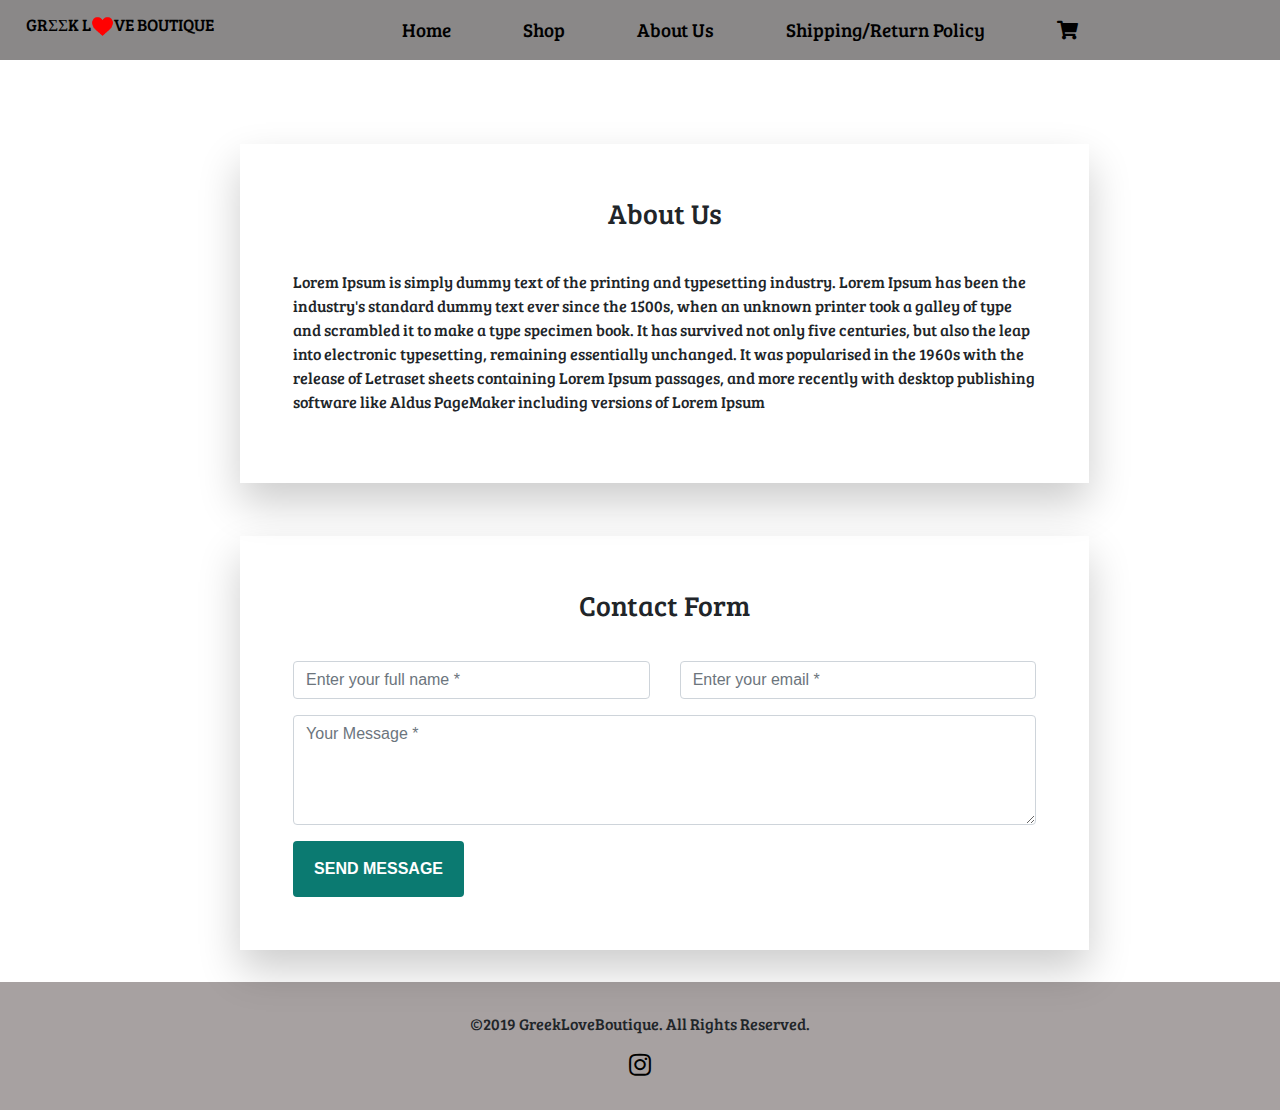
<file: about.html>
<!doctype html>
<html>

<head>
    <meta charset="utf-8">
    <meta http-equiv="X-UA-Compatible" content="IE=edge">
    <title>GreekLoveBoutique</title>
    <meta name="viewport" content="width=device-width, initial-scale=1">
    <!--css-->
    <link rel="stylesheet" type="text/css" href="css/style.css">
    
    <link rel="stylesheet" href="https://use.fontawesome.com/releases/v5.8.1/css/all.css">
    <link rel="stylesheet" href="https://stackpath.bootstrapcdn.com/bootstrap/4.3.1/css/bootstrap.min.css">
    <!--Google Fonts-->
    <link href="https://fonts.googleapis.com/css?family=Bree+Serif" rel="stylesheet">

    <script src="https://code.jquery.com/jquery-3.3.1.slim.min.js"></script>
    <script src="https://stackpath.bootstrapcdn.com/bootstrap/4.3.1/js/bootstrap.min.js"></script>

    <link rel="icon" type="image/ico" href="images/icon.png" />

</head>

<body>
  <!--Top Nav Starts-->
  <div id="home"></div>
  <nav class="navbar fixed-top navbar-expand-lg navbar-light bg-light" id="mainNavBar">
    <!--Logo-->
    <!-- <img src="images/GLBlogo.png" alt="logo" id="logo"> -->
    <h1 id="logo" href="index.html" style="color: black; font-size: 13pt;">GRΣΣK L<img src="images/heart-icon.png" class="logo-heart-icon">VE BOUTIQUE</h1>

    <button class="navbar-toggler" type="button" data-toggle="collapse" data-target="#navbarNav"
        aria-controls="navbarNav" aria-expanded="false" aria-label="Toggle navigation">
        <span class="navbar-toggler-icon"></span>
    </button>
        <div class="collapse navbar-collapse" id="navbarNav">

            <ul class="navbar-nav">
                <li class="nav-item active">
                    <a class="nav-link" href="index.html">Home <span class="sr-only">(current)</span></a>
                </li>
                <li class="nav-item">
                    <a class="nav-link" href="index.html">Shop</a>
                </li>
                <li class="nav-item">
                    <a class="nav-link" href="about.html">About Us</a>
                </li>
                <li class="nav-item">
                    <a class="nav-link" href="policy.html">Shipping/Return Policy</a>
                </li>
              <li class="nav-item">
                <a class="nav-link" href="index.html" id="shopCart"><i class="fas fa-shopping-cart"></i></a>
              </li>
            </ul>
            
        </div>
        
    </nav>
<!--Top Nav Ends-->


 <!--About Us Starts-->
           <div id="aboutContact">
            <br>
            <br>
            <br>
            <br>
          </div>
    <div class="row">

        <div class="col-md-10 col-md-offset-1">
            <section id="aboutUs">
                <h3 class="about-title">About Us</h3>
                <br>
                <p>Lorem Ipsum is simply dummy text of the printing and typesetting industry. Lorem Ipsum has been the
                    industry's standard dummy text ever since the 1500s, when an unknown printer took a galley of type
                    and scrambled it to make a type specimen book. It has survived not only five centuries, but also the
                    leap into electronic typesetting, remaining essentially unchanged. It was popularised in the 1960s
                    with the release of Letraset sheets containing Lorem Ipsum passages, and more recently with desktop
                    publishing software like Aldus PageMaker including versions of Lorem Ipsum</p>

            </section>
        </div>

    </div>
    <!--About Us End-->

    <!--Contact Form Starts-->
    <div class="row">

        <div class="col-md-10 col-md-offset-1">
            <form id="contact-form" method="post" action="https://formspree.io/chasejenkins2009@gmail.com"
                class="wow fadeInDown" data-wow-delay="1.2s">
                <h3 class="contact-title" name="Contact Form">Contact Form</h3>
                <br>
                <div class="messages"></div>

                <div class="controls">

                    <div class="row">
                        <div class="col-md-6">
                            <div class="form-group">
                                <input id="form_name" type="text" name="name" class="form-control"
                                    placeholder="Enter your full name *" required="required"
                                    data-error="Fullname is required.">
                                <div class="help-block with-errors"></div>
                            </div>
                        </div>
                        <div class="col-md-6">
                            <div class="form-group">
                                <input id="form_email" type="email" name="email" class="form-control"
                                    placeholder="Enter your email *" required="required"
                                    data-error="Valid email is required.">
                                <div class="help-block with-errors"></div>
                            </div>
                        </div>
                    </div>
                    <div class="row">
                        <div class="col-md-12">
                            <div class="form-group">
                                <textarea id="form_message" name="message" class="form-control"
                                    placeholder="Your Message *" rows="4" required="required"
                                    data-error="Leave a message for me"></textarea>
                                <div class="help-block with-errors"></div>
                            </div>
                        </div>
                        <div class="col-md-12">
                            <button class="btn btn-send" id="submitButton" name="submit" value="">Send message</button>
                        </div>
                    </div>
                </div>

            </form>
        </div>

    </div>
    <!--Contact Form End-->


        <!--Footer Area Starts-->

        <div class="footer-area">
                <div class="container">
                    <div class="row">
                        <div class="col-xs-12 col-sm-12 col-md-12 col-lg-12 text-center">
                            <p style="text-align: center;">&copy;2019 GreekLoveBoutique. All Rights Reserved.</p>
                            <!--edit here-->
                            <a href="https://www.instagram.com/greekloveboutique/?hl=en" target="_blank"><i class="fab fa-instagram" id="instagram"></i></a>
                        </div>
                    </div>
                </div>
            </div>
        
            <!--Footer Area Ends-->

      <!--contact.js for contact form-->
    <script src= "js/contact.js"></script>

</body>
</html>
</file>
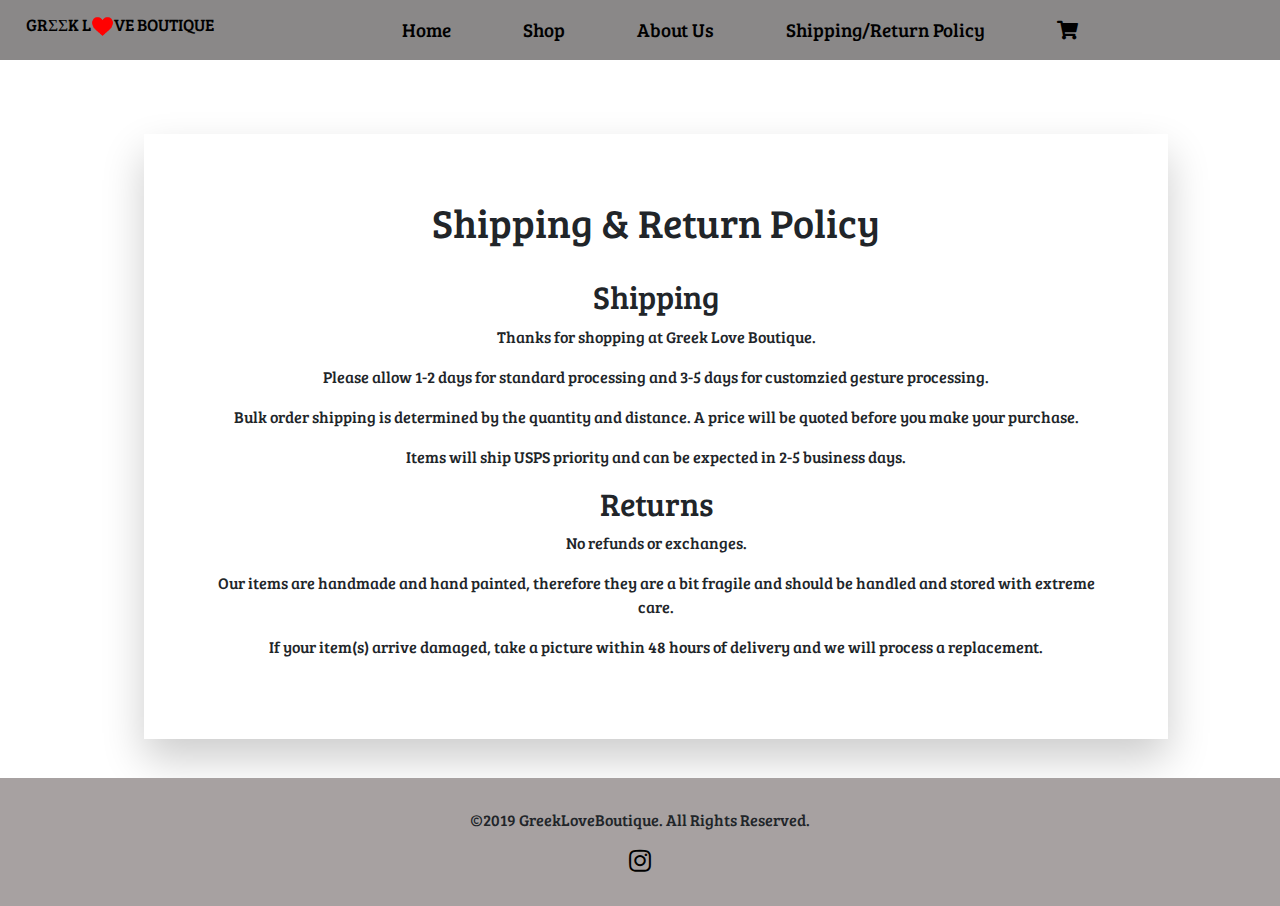
<file: policy.html>
<!doctype html>
<html>

<head>
    <meta charset="utf-8">
    <meta http-equiv="X-UA-Compatible" content="IE=edge">
    <title>GreekLoveBoutique</title>
    <meta name="viewport" content="width=device-width, initial-scale=1">
    <!--css-->
    <link rel="stylesheet" type="text/css" href="css/style.css">
    
    <link rel="stylesheet" href="https://use.fontawesome.com/releases/v5.8.1/css/all.css">
    <link rel="stylesheet" href="https://stackpath.bootstrapcdn.com/bootstrap/4.3.1/css/bootstrap.min.css">
    <!--Google Fonts-->
    <link href="https://fonts.googleapis.com/css?family=Bree+Serif" rel="stylesheet">

    <script src="https://code.jquery.com/jquery-3.3.1.slim.min.js"></script>
    <script src="https://stackpath.bootstrapcdn.com/bootstrap/4.3.1/js/bootstrap.min.js"></script>

    <link rel="icon" type="image/ico" href="images/icon.png" />

</head>

<body>
  <!--Top Nav Starts-->
  <div id="home"></div>
  <nav class="navbar fixed-top navbar-expand-lg navbar-light bg-light" id="mainNavBar">
    <!--Logo-->
    <!-- <img src="images/GLBlogo.png" alt="logo" id="logo"> -->
    <h1 id="logo" href="index.html" style="color: black; font-size: 13pt;">GRΣΣK L<img src="images/heart-icon.png" class="logo-heart-icon">VE BOUTIQUE</h1>

    <button class="navbar-toggler" type="button" data-toggle="collapse" data-target="#navbarNav"
        aria-controls="navbarNav" aria-expanded="false" aria-label="Toggle navigation">
        <span class="navbar-toggler-icon"></span>
    </button>
        <div class="collapse navbar-collapse" id="navbarNav">

            <ul class="navbar-nav">
                <li class="nav-item active">
                    <a class="nav-link" href="index.html">Home <span class="sr-only">(current)</span></a>
                </li>
                <li class="nav-item">
                    <a class="nav-link" href="index.html">Shop</a>
                </li>
                <li class="nav-item">
                    <a class="nav-link" href="about.html">About Us</a>
                </li>
                <li class="nav-item">
                    <a class="nav-link" href="policy.html">Shipping/Return Policy</a>
                </li>
              <li class="nav-item">
                <a class="nav-link" href="index.html" id="shopCart"><i class="fas fa-shopping-cart"></i></a>
              </li>
            </ul>
            
        </div>
        
    </nav>
<!--Top Nav Ends-->


<!--Shipping/Return Policy Starts-->
<div id="policy">
        <br>
        <br>
        <br>
        <br>
    </div>

<div class="policy-section">
<h1 class="policy-title">Shipping & Return Policy</h1>
<br>
<h2>Shipping</h2>
<p>Thanks for shopping at Greek Love Boutique.</p>
<p>Please allow 1-2 days for standard processing and 3-5 days for customzied gesture processing.</p>
<p>Bulk order shipping is determined by the quantity and distance. A price will be quoted before you make your purchase.</p>
<p>Items will ship USPS priority and can be expected in 2-5 business days.</p>
<h2>Returns</h2>
<p>No refunds or exchanges.</p>
<p>Our items are handmade and hand painted, therefore they are a bit fragile and should be handled and stored with extreme care.</p>
<p>If your item(s) arrive damaged, take a picture within 48 hours of delivery and we will process a replacement.</p>      

</div>

<!--Shipping/Return Policy Ends-->


        <!--Footer Area Starts-->

        <div class="footer-area">
                <div class="container">
                    <div class="row">
                        <div class="col-xs-12 col-sm-12 col-md-12 col-lg-12 text-center">
                            <p style="text-align: center;">&copy;2019 GreekLoveBoutique. All Rights Reserved.</p>
                            <!--edit here-->
                            <a href="https://www.instagram.com/greekloveboutique/?hl=en" target="_blank"><i class="fab fa-instagram" id="instagram"></i></a>
                        </div>
                    </div>
                </div>
            </div>
        
            <!--Footer Area Ends-->

      <!--contact.js for contact form-->
    <script src= "js/contact.js"></script>

</body>
</html>
</file>
<file: css/style.css>
* 
{
    margin: 0;
    padding: 0;
    box-sizing: border-box;
    
}
html, body {
    max-width: 100%;
    overflow-x: hidden;
    scroll-behavior: smooth;
}
html, h1, h2, h3, h4, h5, p  { 
    font-family: 'Bree Serif', serif;
}
#mainNavBar {
    background-color: rgb(138, 136, 136) !important;
}
#logo {
    width: 26%;
    margin-left: 10px;
    margin-right: 2.5em;
}
/* #brand {
    font-weight: bold;
    font-family: 'Bree Serif', serif; 
    padding-right: 9em;   
} */
.nav-link {
    font-family: 'Bree Serif', serif;
    margin-right: 3em;
    font-size: 14pt;
    color: black !important;
}
.nav-link:hover {
    color: rgb(73, 72, 72) !important;
}


#shopCart {
    margin-right: 3em;
    color: black !important;
    font-size: 14pt;
    font-family: 'Bree Serif', serif !important;
}
#shopCart:hover {
    color: rgb(73, 72, 72) !important;

}

.heart-icon {
    width: 2%;
    height: 5%;
}
.logo-heart-icon {
    width: 7%;
    height: 5%;
}

.carousel-inner {
    width: 80% !important;
    margin-left: 8.4em;
}

/* ------ Shop Page Starts -------- */

#rowOne {
    margin-bottom: 2em;
}
#rowTwo {
    margin-bottom: 2em;
}
#rowThree {
    margin-bottom: 2em;
}
#rowFour {
    margin-bottom: 5em;
}
.col-md-3 {
    -ms-flex: 0 0 25%;
    flex: 0 0 25%;
    max-width: 25%;
    margin-left: 7em;
}
.card {
    top: 9%;
    margin-left:-2em;
    box-shadow: 0 20px 40px rgba(0,0,0,.2);
    text-align: center;

}
.card-body {
    font-family: 'Bree Serif', serif;
}
.card-button {
    margin-left: 4px;
    background: rgb(59, 155, 147) !important;
    border-color: rgb(59, 155, 147) !important;
}
.card-button:focus {
    background: rgb(22, 185, 71) !important;
    border-color: rgb(22, 185, 71) !important;
}
.btn-secondary {
    margin: 1.5% !important;
}
.btn-secondary:focus {
    background: rgb(60, 3, 87) !important;
    border-color:  rgb(60, 3, 87) !important;
}
.modal-title {
    margin-left: 7em;
}

/* --------Shop Page End --------- */

/*  ---- Shipping/Return Policy Starts */

.policy-section {
    text-align: center;
    box-shadow: 0 20px 40px rgba(0,0,0,.2);
    padding: 5%;
    margin-bottom: 3%;
    margin-top: 3%;
    width: 80%;
    margin-left: 9em;
}

/*  ---- Shipping/Return Policy Ends */



/*------About/Contact Starts-------*/

.about-title, .contact-title {
    text-align: center;
    margin-bottom: 2%;
}

#contact-form {
    box-shadow: 0 20px 40px rgba(0,0,0,.2);
    padding: 5%;
    margin-bottom: 3%;
    margin-top: 3%;
    width: 80%;
    margin-left: 15em;
}
#aboutUs {
    box-shadow: 0 20px 40px rgba(0,0,0,.2);
    padding: 5%;
    margin-bottom: 2%;
    width: 80%;
    margin-left:15em;
    margin-top: 3em;
}

.contact-area .form-control{
    border: none;
    border-bottom: 2px solid #a2a2a2;
    box-shadow: none;
    padding: 6px 0;
    border-radius: 0;
    margin-bottom: 30px;
}

.contact-area textarea.form-control{
    border:2px solid #a2a2a2;
    padding: 6px;
    height: 250px;
    margin-bottom: 30px;
}

.single-contact h2 {
    text-transform: uppercase;
    font-size: 16px;
}

.btn.btn-send {
    background: rgb(11, 122, 113);
    color: #ffffff;
    padding: 15px 20px;
    text-transform: uppercase;
    font-weight: 600;
}


/*-------- About/Contact Ends----------- */

/*---Cart Starts---- */

#checkout-button {
    background: rgb(59, 155, 147) !important;
    border-color: rgb(59, 155, 147) !important;
}
.btn-danger {
    margin-right: 3em;
}
.cart-items {
    float: right;
}
.cart-quantity {
    width: 35%;
}
.cart-quantity-input {
    height: 34px;
    width: 50px;
    border-radius: 5px;
    border: 1px solid #56CCF2;
    background-color: #eee;
    color: #333;
    padding: 0;
    text-align: center;
    font-size: 1.2em;
    margin-right: 25px;
}
.cart-total-price {
    font-weight: bold;
    
}
#total {
    background-color: rgb(137, 165, 139);
}

/* ----Cart Ends----*/


/*-------------- Footer area starts -------------*/

.footer-area {
    background-color: rgb(167, 161, 161) !important;
    padding: 30px 0;
    font-family: 'Bree Serif', serif;

}
#instagram {
    font-size: 25px;
    color: black;
}
/*--------------- Footer area ends -------------*/

/* For mobile phones: */
[class*="col-"] {
    width: 100%;
  }
  
  @media only screen and (min-width: 600px) {
    /* For tablets: */
    .col-sm-1 {width: 8.33%;}
    .col-sm-2 {width: 16.66%;}
    .col-sm-3 {width: 25%;}
    .col-sm-4 {width: 33.33%;}
    .col-sm-5 {width: 41.66%;}
    .col-sm-6 {width: 50%;}
    .col-sm-7 {width: 58.33%;}
    .col-sm-8 {width: 66.66%;}
    .col-sm-9 {width: 75%;}
    .col-sm-10 {width: 83.33%;}
    .col-sm-11 {width: 91.66%;}
    .col-sm-12 {width: 100%;}
  }
  @media only screen and (min-width: 768px) {
    /* For desktop: */
    .col-1 {width: 8.33%;}
    .col-2 {width: 16.66%;}
    .col-3 {width: 25%;}
    .col-4 {width: 33.33%;}
    .col-5 {width: 41.66%;}
    .col-6 {width: 50%;}
    .col-7 {width: 58.33%;}
    .col-8 {width: 66.66%;}
    .col-9 {width: 75%;}
    .col-10 {width: 83.33%;}
    .col-11 {width: 91.66%;}
    .col-12 {width: 100%;}
  }

  @media only screen and (max-width: 600px) {
    #aboutUs {
    box-shadow: 0 20px 40px rgba(0,0,0,.2);
    padding: 5%;
    margin-bottom: 2%;
    width: 80%;
    margin-top: 8em;
    margin-left: 2.5em;
    }
    #contact-form {
        box-shadow: 0 20px 40px rgba(0,0,0,.2);
        padding: 5%;
        margin-bottom: 3%;
        margin-top: 3%;
        width: 80%;
        margin-left: 2.5em;
    }
    .policy-section {
        text-align: center;
        box-shadow: 0 20px 40px rgba(0,0,0,.2);
        padding: 5%;
        margin-bottom: 3%;
        margin-top: 32%;
        width: 80%;
        margin-left: 2.5em;
    }
    .card {
        top: 24%;
        margin-left: -5em;
        box-shadow: 0 20px 40px rgba(0,0,0,.2);
        text-align: center;
        margin-bottom: 6%;
    }
    .card-button:focus {
        background: rgb(22, 185, 71) !important;
        border-color: rgb(22, 185, 71) !important;
    }
    .col-md-3 {
        -ms-flex: 0 0 25%;
        flex: 0 0 25%;
        max-width: 25%;
        margin-left: 0em;
    }
    .greeting {
        text-align: center;
        color: black !important;
        margin-top: 50px;
        font-size: 25pt !important;
        word-spacing: 0em;
    }
    .heart-icon {
        width: 11%;
        height: 5%;
    }
    .logo-heart-icon {
        width: 11%;
        height: 5%;
    }
    #logo {
        width: 72%;
        margin-left: 3.5em;
        margin-right: 8.5em;
    }
    .navbar-toggler {
        margin-top: 10px;
    }
    .carousel-inner {
        width: 100% !important;
        margin-top: 11.5em;
        margin-left: 0em;
    }
  }

@media only screen and (max-width: 768px) {

    #aboutUs {
        box-shadow: 0 20px 40px rgba(0,0,0,.2);
        padding: 5%;
        margin-bottom: 2%;
        width: 80%;
        margin-top: 8em;
        margin-left: 2.5em;
        }
        #contact-form {
            box-shadow: 0 20px 40px rgba(0,0,0,.2);
            padding: 5%;
            margin-bottom: 3%;
            margin-top: 3%;
            width: 80%;
            margin-left: 2.5em;
        }
        .policy-section {
            text-align: center;
            box-shadow: 0 20px 40px rgba(0,0,0,.2);
            padding: 5%;
            margin-bottom: 3%;
            margin-top: 32%;
            width: 80%;
            margin-left: 2.5em;
        }
        .card {
            top: 24%;
            margin-left: -7.7em;
            box-shadow: 0 20px 40px rgba(0,0,0,.2);
            text-align: center;
            margin-bottom: 6%;
        }
        .card-button:focus {
            background: rgb(22, 185, 71) !important;
            border-color: rgb(22, 185, 71) !important;
        }
        .col-md-3 {
            -ms-flex: 0 0 25%;
            flex: 0 0 25%;
            max-width: 25%;
            margin-left: 0em;
        }
        .modal-title {
            margin-left: 3.5em;
        }

    .heart-icon {
        width: 5%;
        height: 5%;
    }
    .logo-heart-icon {
        width: 7%;
        height: 5%;
    }
    #logo {
        margin-left: 3.5em;
        margin-right: -8.5em;
    }
    .navbar-toggler {
        margin-top: 10px;
    }
    .carousel-inner {
        width: 100% !important;
        margin-top: 11.5em;
        margin-left: 0em;
    }
    
    .card {
        margin-bottom: 10px;
    }

    #rowOne {
        margin-bottom: 3em;
        margin-left: 11em;
        width: 30px;
    }
    #rowTwo {
        margin-bottom: 3em;
        margin-left: 11em;
        width: 30px;
    }
    #rowThree {
        margin-bottom: 3em;
        margin-left: 11em;
        width: 30px;
    }
    #rowFour {
        margin-bottom: 3em;
        margin-left: 11em;
        width: 30px;
    }

    .text-muted {
        margin-left: 9em !important;
    }

}
</file>
